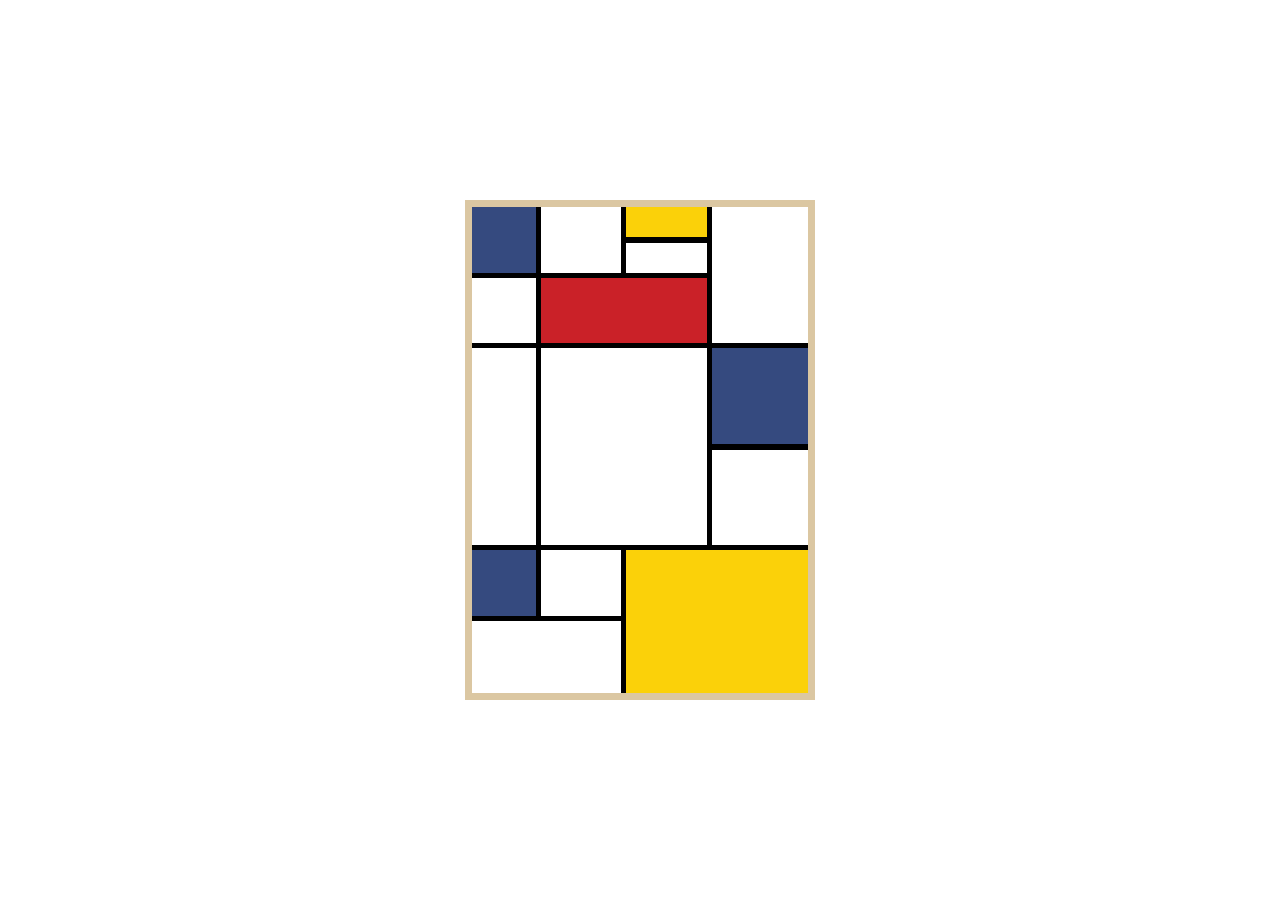
<file: Ejercicio 2/index.html>
<!DOCTYPE html>
<html lang="en">
<head>
  <meta charset="UTF-8">
  <meta http-equiv="X-UA-Compatible" content="IE=edge">
  <meta name="viewport" content="width=device-width, initial-scale=1.0">
  <title>Ejercicio repaso grid</title>
  <link rel="stylesheet" href="style.css">
</head>
<body>
  <div class="grid">
    <div class="a azul "></div>
    <div class="a blanco"></div>
    <div class="a dividir ">
      <div class="mitad superior amarillo"></div>
      <div class="mitad inferior"></div>
    </div>
    <div class="a blanco row2"></div>
    <div class="a blanco"></div>
    <div class="a rojo col2"></div>
    <div class="a blanco "></div>
    <div class="a blanco col2"></div>
    <div class="a dividir">
      <div class="mitad superior azul"></div>
      <div class="mitad inferior"></div>
    </div>
    <div class="a azul"></div>
    <div class="a blanco "></div>
    <div class="a amarillo col2 row2 "></div>
    <div class="a blanco col2"></div>
  </div>
</body>
</html>
</file>
<file: Ejercicio 2/style.css>
:root {
  --rojo: #CA2128;
  --azul: #354A7F;
  --amarillo: #FBD109;
}

html {
  background-color: white;
}

body {
  margin: 0;
  height: 100vh;
  display: flex;
  justify-content: center;
  align-items: center;
  overflow: hidden;
}

.grid {
  width: 350px; 
  height: 500px; 
  display: grid;
  grid-template-columns: 0.4fr 0.5fr 0.5fr 0.6fr ;
  grid-template-rows: 1fr 1fr 3fr 1fr 1.1fr;
  gap: 5px;
  background-color: black;
  box-sizing: border-box;
  border: 7px solid #DBC7A2; 
  outline: none;
}

.a {
  background-color: white;
}

.amarillo {
  background-color: var(--amarillo);
}

.rojo {
  background-color: var(--rojo);
}

.azul {
  background-color: var(--azul);
}

.col2 {
  grid-column: span 2;
}

.row2 {
  grid-row: span 2;
}

.a.dividir {
  display: flex;
  flex-direction: column;
  padding: 0; 
}

.mitad {
  flex: 1; /* Divide el contenedor en partes iguales */
  width: 100%;
}

.mitad.superior.amarillo {
  background-color: var(--amarillo);
  border-bottom: 6px solid black; /* Línea divisoria */
}

.mitad.superior.azul {
  background-color: var(--azul);
  border-bottom: 6px solid black; /* Línea divisoria */
}

.mitad.inferior {
  background-color: white;
}
</file>
